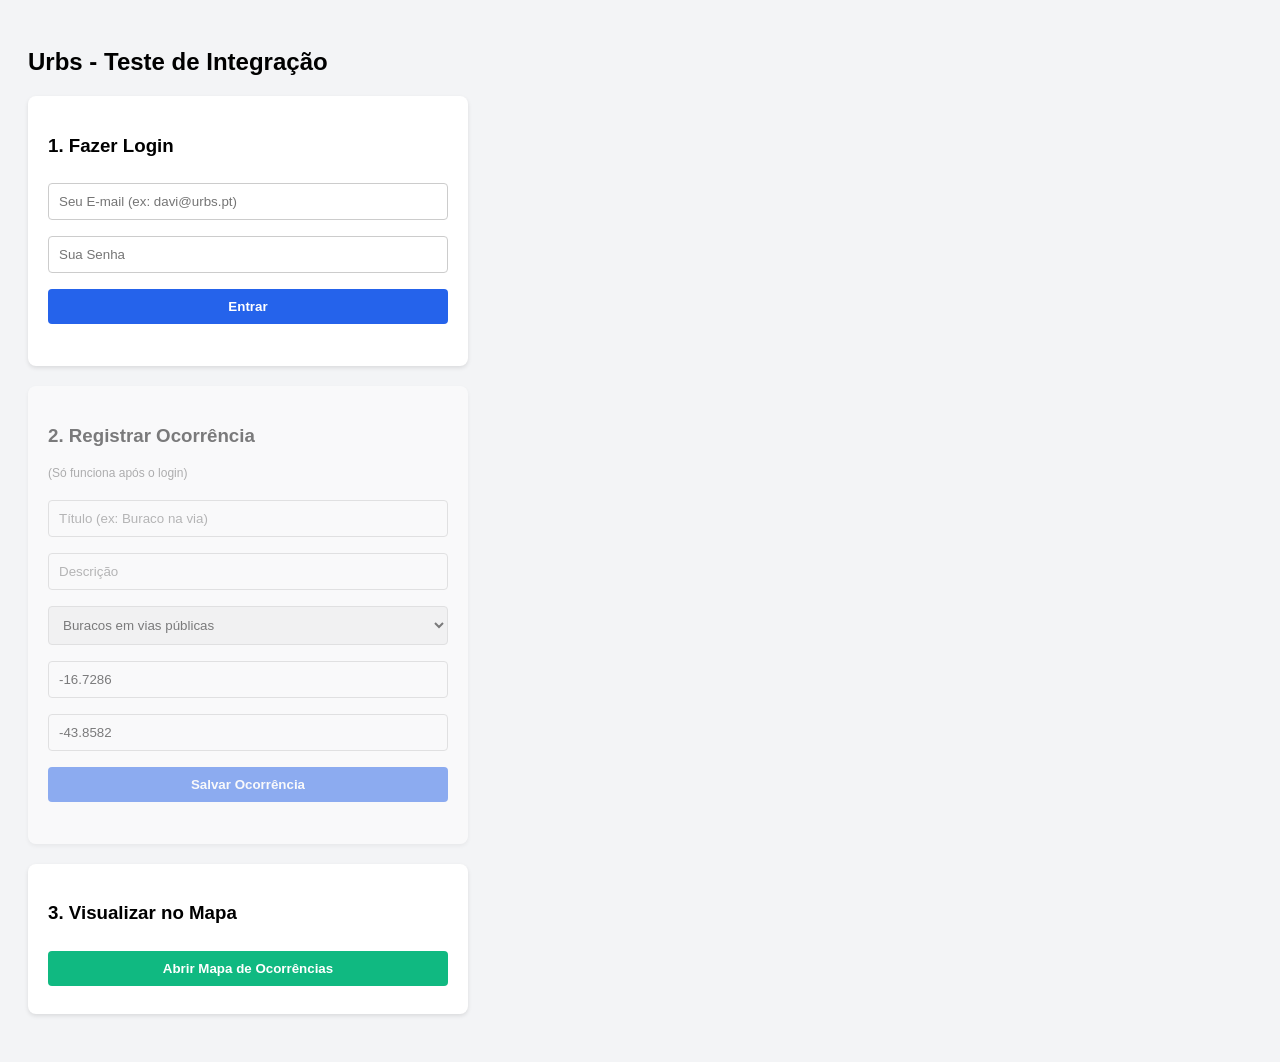
<file: web/painel.html>
<!DOCTYPE html>
<html lang="pt-BR">
<head>
    <meta charset="UTF-8">
    <title>Urbs - Painel de Controle</title>
    <style>
        body { font-family: 'Inter', sans-serif; padding: 20px; background: #f3f4f6; }
        .card { background: white; padding: 20px; margin-bottom: 20px; border-radius: 8px; box-shadow: 0 2px 4px rgba(0,0,0,0.1); max-width: 400px; }
        input, select, button { width: 100%; padding: 10px; margin: 8px 0; border: 1px solid #ccc; border-radius: 4px; box-sizing: border-box; }
        button { background: #2563eb; color: white; border: none; font-weight: bold; cursor: pointer; }
        button:hover { background: #1d4ed8; }
        .mensagem { color: #16a34a; font-size: 14px; font-weight: bold; }
    </style>
</head>
<body>

    <h2>Urbs - Teste de Integração</h2>

    <!-- FORMULÁRIO DE LOGIN -->
    <div class="card">
        <h3>1. Fazer Login</h3>
        <input type="email" id="loginEmail" placeholder="Seu E-mail (ex: davi@urbs.pt)">
        <input type="password" id="loginSenha" placeholder="Sua Senha">
        <button onclick="logar()">Entrar</button>
        <p id="msgLogin" class="mensagem"></p>
    </div>

    <!-- FORMULÁRIO DE NOVA OCORRÊNCIA -->
    <div class="card" id="areaOcorrencia" style="opacity: 0.5; pointer-events: none;">
        <h3>2. Registrar Ocorrência</h3>
        <p style="font-size: 12px; color: #666;">(Só funciona após o login)</p>
        <input type="text" id="titulo" placeholder="Título (ex: Buraco na via)">
        <input type="text" id="descricao" placeholder="Descrição">
        <select id="categoria">
            <option value="1">Buracos em vias públicas</option>
            <option value="2">Iluminação pública</option>
        </select>
        <!-- Coordenadas fictícias de Montes Claros para teste -->
        <input type="number" id="lat" value="-16.7286" placeholder="Latitude">
        <input type="number" id="lng" value="-43.8582" placeholder="Longitude">
        <button onclick="criarOcorrencia()">Salvar Ocorrência</button>
        <p id="msgOcorrencia" class="mensagem"></p>
    </div>

    <!-- BOTÃO PARA ABRIR O MAPA -->
    <div class="card">
        <h3>3. Visualizar no Mapa</h3>
        <button onclick="window.open('mapa.html', '_blank')" style="background: #10b981;">Abrir Mapa de Ocorrências</button>
    </div>

    <script>
        // Ajuste este caminho base (URL) conforme o nome da sua pasta no XAMPP!
        const BASE_URL = 'http://localhost/TCC-Project-main/backend/public/api';

        // Função de Login
        async function logar() {
            const email = document.getElementById('loginEmail').value;
            const password = document.getElementById('loginSenha').value;

            const res = await fetch(`${BASE_URL}/auth/login.php`, {
                method: 'POST',
                headers: { 'Content-Type': 'application/json' },
                body: JSON.stringify({ email, password })
            });
            const data = await res.json();

            if (data.success) {
                document.getElementById('msgLogin').innerText = "Login realizado! O navegador salvou a sessão.";
                // Libera a área de criar ocorrência
                document.getElementById('areaOcorrencia').style.opacity = "1";
                document.getElementById('areaOcorrencia').style.pointerEvents = "auto";
            } else {
                alert("Erro: " + data.message);
            }
        }

        // Função para Registrar Ocorrência
        async function criarOcorrencia() {
            const payload = {
                title: document.getElementById('titulo').value,
                description: document.getElementById('descricao').value,
                category_id: parseInt(document.getElementById('categoria').value),
                latitude: parseFloat(document.getElementById('lat').value),
                longitude: parseFloat(document.getElementById('lng').value)
            };

            const res = await fetch(`${BASE_URL}/occurrences/create.php`, {
                method: 'POST',
                headers: { 'Content-Type': 'application/json' },
                body: JSON.stringify(payload)
            });
            const data = await res.json();

            if (data.success) {
                document.getElementById('msgOcorrencia').innerText = "Salvo com sucesso no banco!";
            } else {
                alert("Erro: " + data.message);
            }
        }
    </script>
</body>
</html>
</file>
